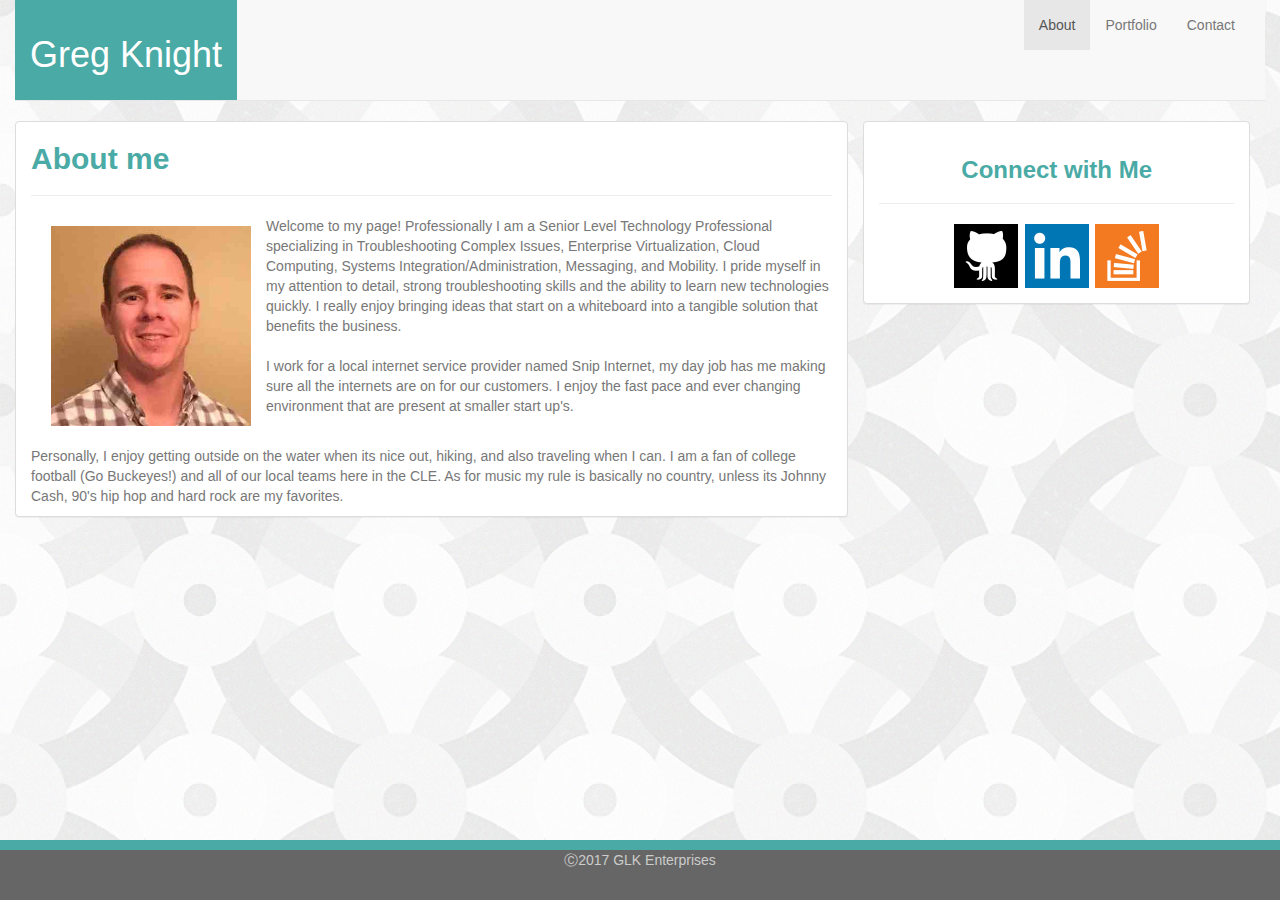
<file: Bootstrap-Portfolio/index.html>
<!DOCTYPE html>
<html>

<head>
    <title>Bootstrap Porfolio</title>
    <meta charset="utf-8">
    <meta http-equiv="X-UA-Compatible" content="IE=edge">
    <meta name="viewport" content="width=device-width, initial-scale=1">
    <meta name="description" content="Gregs Bootstrap Stuff">
    <meta name="author" content="Greg Knight">
    <!-- Bootstrap link -->
    <link rel="stylesheet" href="https://maxcdn.bootstrapcdn.com/bootstrap/3.3.7/css/bootstrap.min.css" integrity="sha384-BVYiiSIFeK1dGmJRAkycuHAHRg32OmUcww7on3RYdg4Va+PmSTsz/K68vbdEjh4u" crossorigin="anonymous">
    <link rel="stylesheet" type="text/css" href="./assets/css/style.css">
</head>

<body>
    <div class="container-fluid">
        <nav class="navbar navbar-default navbar-static-top">
            <!-- <nav class="navbar navbar-default"> -->
            <div class="container-fluid">
                <div class="navbar-header">
                    <a class="navbar-brand" href="#"><h1>Greg Knight</h1></a>
                </div>
                <ul class="nav navbar-nav">
                    <li class="active"><a href="./index.html">About</a></li>
                    <li><a href="./Portfolio.html">Portfolio</a></li>
                    <li><a href="./contact.html">Contact</a></li>
                </ul>
            </div>
        </nav>
        <div class="row">
            <div class="col-sm-12 col-md-8 main-section panel">
                <h2>About me</h2>
                <hr>
                <p class="about-me-p">
                    <img src="./assets/images/my-photo.jpg" class="img-responsive pull-left my-photo" alt="Cinque Terre" width="200" height="200"> Welcome to my page! Professionally I am a Senior Level Technology Professional specializing in Troubleshooting Complex Issues, Enterprise Virtualization, Cloud Computing, Systems Integration/Administration, Messaging, and Mobility. I pride myself in my attention to detail, strong troubleshooting skills and the ability to learn new technologies quickly. I really enjoy bringing ideas that start on a whiteboard into a tangible solution that benefits the business.
					<br>
					<br>
                I work for a local internet service provider named Snip Internet, my day job has me making sure all the internets are on for our customers. I enjoy the fast pace and ever changing environment that are present at smaller start up's.
                <br>
                <p>
                Personally, I enjoy getting outside on the water when its nice out, hiking, and also traveling when I can. I am a fan of college football (Go Buckeyes!) and all of our local teams here in the CLE. As for music my rule is basically no country, unless its Johnny Cash, 90's hip hop and hard rock are my favorites.</p>
            </div>
            <div class="col-sm-12 col-md-4">
                <div class="panel panel-default">
                    <div class="panel-body">
                        <aside class="aside">
                            <h2 class="aside-h2">Connect with Me</h2>
                            <hr class="hr">
                            <div class="aside-icons">
                                <a href="https://github.com/vGknight" target="_blank"> 
			                    				<img class="aside-icons" src="./assets/images/github.png" alt="Github"></a>
                                <a href="https://www.linkedin.com/in/vgknight/" target="_blank">
			                    				<img class="aside-icons" src="./assets/images/linkedin.png" alt="linkedin"></a>
                                <a href="https://stackoverflow.com/users/8277141/vgknight" target="_blank">
			                    				<img class="aside-icons" src="./assets/images/stackoverflow.png" alt="stackoverflow"></a>
                        </aside>
                        </div>
                    </div>
                </div>
            </div>
        </div>
    </div>
    </div>
    <footer class="footer">
        <footer class="footer">&#9400;2017 GLK Enterprises</footer>
    </footer>
</body>

</html>
</file>
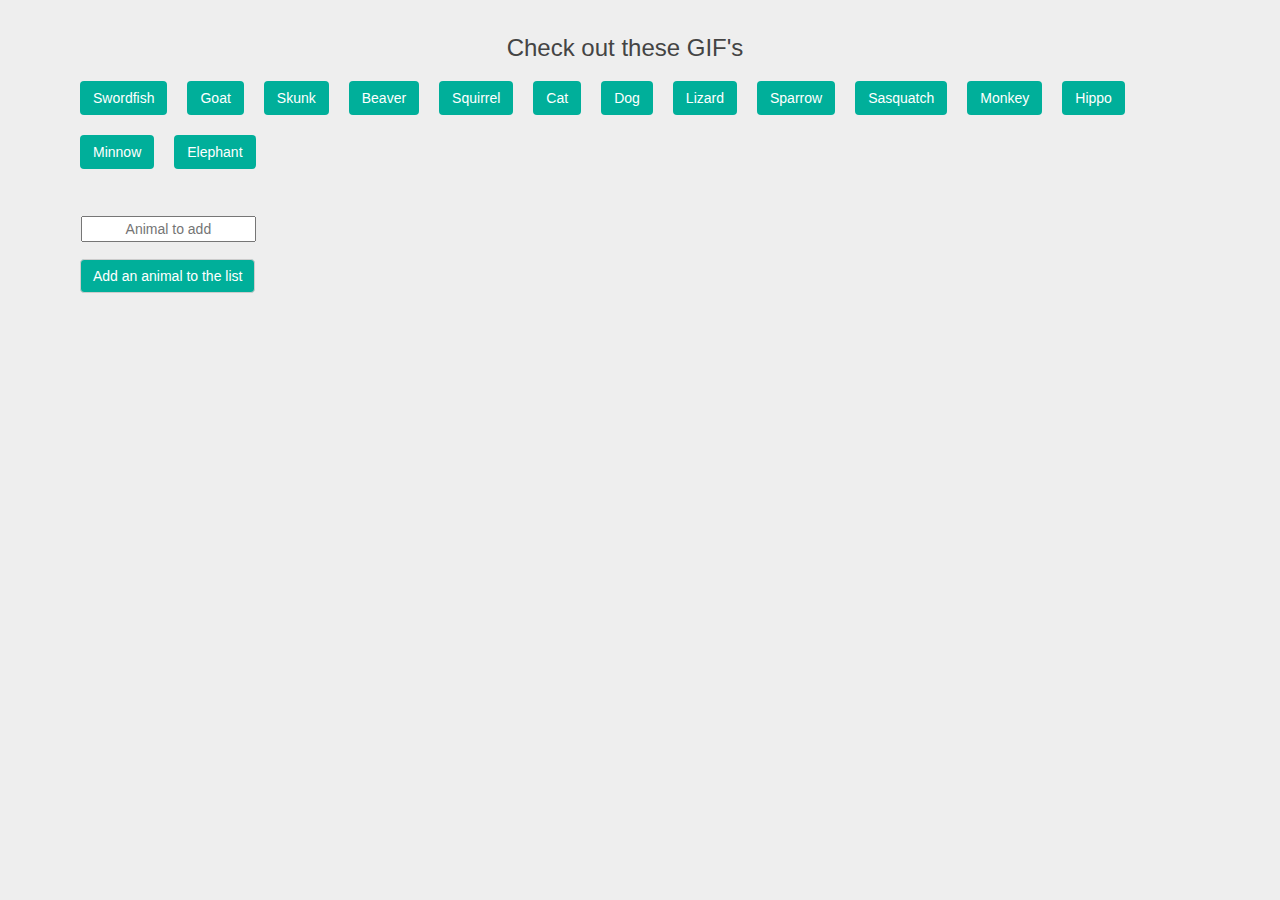
<file: HW-GifTastic/index.html>
<!DOCTYPE html>
<html>

<head>
    <title>GifTastic Homework</title>
    <script src="https://cdnjs.cloudflare.com/ajax/libs/jquery/3.2.1/jquery.min.js"></script>
    <link rel="stylesheet" type="text/css" href="./assets/css/style.css">
    <!-- Bootstrap -->
    <!-- Latest compiled and minified CSS -->
    <link rel="stylesheet" href="https://maxcdn.bootstrapcdn.com/bootstrap/3.3.7/css/bootstrap.min.css" integrity="sha384-BVYiiSIFeK1dGmJRAkycuHAHRg32OmUcww7on3RYdg4Va+PmSTsz/K68vbdEjh4u" crossorigin="anonymous">
</head>

<body>
    <div class="container">
        <div class="row col-md-12">
            <h3>Check out these GIF's</h3>
            <div id="buttons-view">
            </div>
        </div>
        <div class="row col-md-12">
            <form class="form-inline">
                <div class="header clearfix form-group" form id="animal-form">
                    <label for="animal-input"></label>
                    <input type="text form-group" id="animal-input" placeholder="Animal to add">
                    <br>
                    <input id="add-animal" type="submit" type="btn btn-default" value="Add an animal to the list" class="btn btn-default">
                </div>
            </form>
        </div>
        <div class="row col-md-12">
            <div id="gifs-appear-here" class="float-left">
            </div>
        </div>
    </div>
</body>
<script type="text/javascript " src="./assets/javascript/app.js "></script>

</html>
</file>
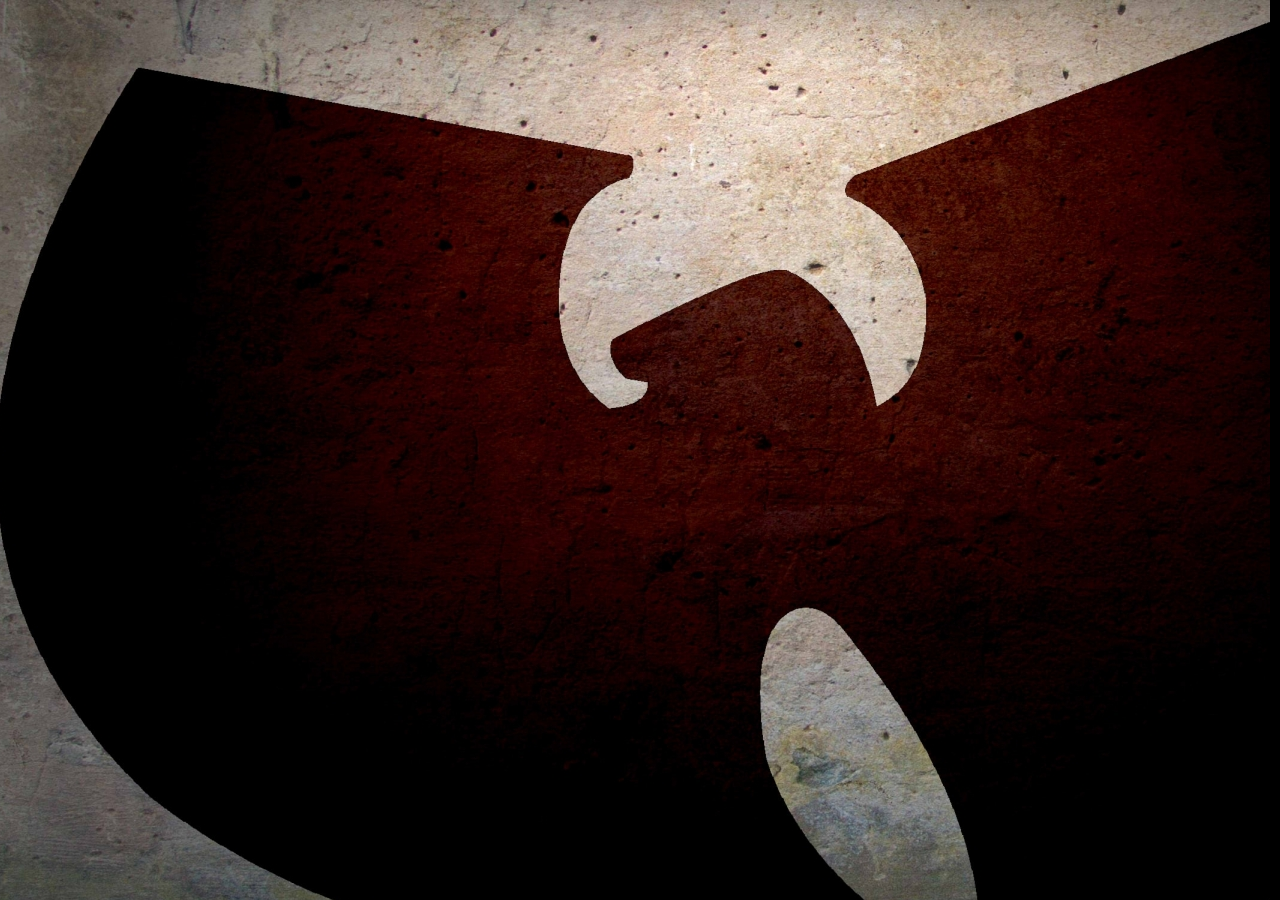
<file: HW-RPG/index.html>
<!DOCTYPE html>
<html>

<head>
    <title>RPG Game</title>
    <!-- Jquery -->
    <script src="https://ajax.googleapis.com/ajax/libs/jquery/3.2.1/jquery.min.js"></script>
    <!-- Bootstrap -->
    <!-- Latest compiled and minified CSS -->
    <link rel="stylesheet" href="https://maxcdn.bootstrapcdn.com/bootstrap/3.3.7/css/bootstrap.min.css" integrity="sha384-BVYiiSIFeK1dGmJRAkycuHAHRg32OmUcww7on3RYdg4Va+PmSTsz/K68vbdEjh4u" crossorigin="anonymous">
    <!-- My CSS -->
    <link rel="stylesheet" type="text/css" href="./assets/css/style.css">
</head>

<body>
    <div class="container">
        <div class="fade-out">
        </div>
        <div class="Row clearfix">
            <!-- Top Row -->
            <div class="col-md-12 col-lg-12" id="main-player-div">
                <h2 id="main-head">Wu-Tang RPG</h2>
                <div id="box1" class="fighters">
                    <p id="odb-health">HP: </p>
                    <p id="odb-attack">Atk: </p>
                    <p id="odb-counter">CA: </p>
                </div>
                <div id="box2" class="fighters">
                    <p id="ghost-health">HP: </p>
                    <p id="ghost-attack">Atk: </p>
                    <p id="ghost-counter">CA: </p>
                </div>
                <div id="box3" class="fighters">
                    <p id="method-health">HP: </p>
                    <p id="method-attack">Atk: </p>
                    <p id="method-counter">CA: </p>
                </div>
                <div id="box4" class="fighters">
                    <p id="rza-health">HP: </p>
                    <p id="rza-attack">Atk: </p>
                    <p id="rza-counter">CA: </p>
                </div>
            </div>
        </div>
        <div class="Row clearfix" id="my-char-div">
            <div class="col-md-10 col-lg-10" id="good-guy">
                <h2 id="pick-hero">Pick Your Character</h2>
            </div>
            <div class="col-md-2 col-lg-2">
            </div>
        </div>
        <div class="Row clearfix" id="choose-enemy">
            <div class="col-md-12 col-lg-12" id="bad-guy">
                <h2 class="hide-onload" id="enemy-h2">Choose Your Opponent</h2>
            </div>
        </div>
        <!--            <div class="Row clearfix hide-onload" id="wage-war">
                <div class="col-md-12 col-lg-12">
                    <button type="button" class="btn" id="attackBtn">Attack</button>
                    <button type="button" class="btn" id="resetBtn">Reset</button>
                </div>
            </div> -->
        <div class="Row clearfix hide-onload" id="defender">

            <!-- Top Row -->
            <div class="col-xs-9 col-sm-9 col-md-3 col-lg-2 hero-corner">
                <h2 id="hero">Hero</h2>
            </div>
            <div class="col-xs-9 col-sm-9 col-md-9 col-lg-10 hide-onload" id="opponent-area">
                <h2 id="opponent">Opponent</h2>
                <div class="enemy-corner">
                </div>
            </div>
        </div>
        <div class="Row callToAction pull-left">
            <div class="col-xs-12 col-sm-12 col-md-12 col-lg-12 hide-onload" id="wage-war">
                <button type="button" class="btn" id="attackBtn">Attack</button>
                <button type="button" class="btn" id="resetBtn">Reset</button>
            </div>
        </div>
        <div class="Row callToAction">
            <div class="col-xs-12 col-sm-12 col-md-12 col-lg-12 hide-onload" id="stats">
                <h2>Stats</h2>
                <p id="goodguy-fight"></p>
                <p id="badguy-fight"></p>
                <p id="badGuy"></p>
                <p id="goodGuy"></p>
            </div>
        </div>
        <!-- </div> -->
        <!-- </div> -->
    </div>
</body>
<script type="text/javascript " src="./assets/js/script.js "></script>

</html>
</file>
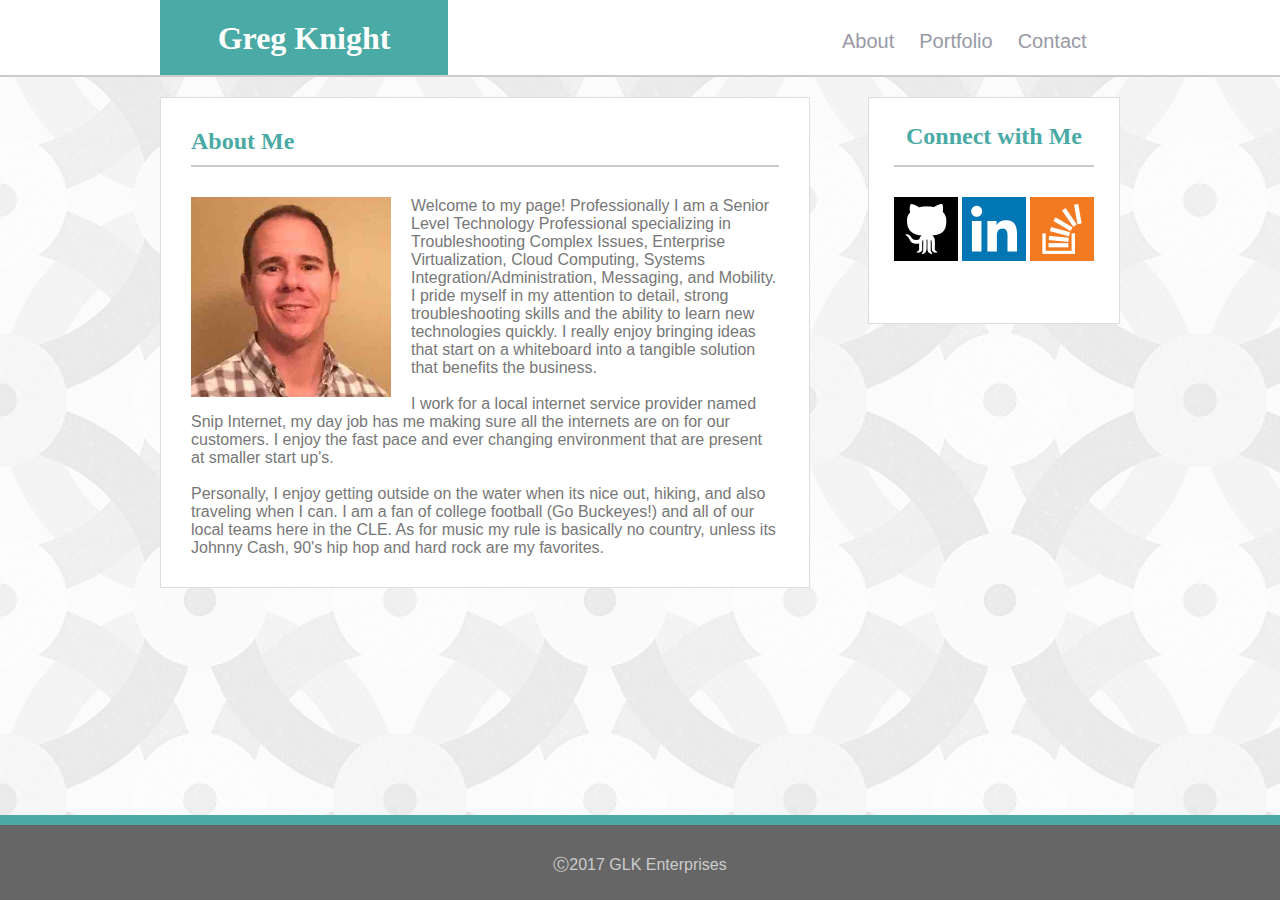
<file: Responsive-Portfolio/index.html>
<!DOCTYPE html>
<html>

<head>
    <title>My Portfolio</title>
    <meta charset="utf-8">
    <meta name="viewport" content="width=device-width, initial-scale=1.0">
    <!-- <link rel="stylesheet" type="text/css" href="./assets/css/reset.css"> -->
    <link rel="stylesheet" type="text/css" href="./assets/css/style.css">
</head>

<body>
    <header class="header">
        <div class="container-head">
            <div class="logo">
                <h1 class="logo-h1">Greg Knight</h1></div>
            <div class="placeholder"></div>
            <nav class="navbar">
                <a class="link_i" href="./index.html">About</a>
                <a class="link_p" href="./portfolio.html">Portfolio</a>
                <a class="link_c" href="./contact.html">Contact</a>
            </nav>
        </div>
    </header>
    <div class="container-content">
        <section class="section">
            <h2 class="container-h2">About Me</h2>
            <hr class="hr">
            <img class="my-photo" src="./assets/images/my-photo.jpg" width="200" height="200">
            <p class="about-me-p">Welcome to my page! Professionally I am a Senior Level Technology Professional specializing in Troubleshooting Complex Issues, Enterprise Virtualization, Cloud Computing, Systems Integration/Administration, Messaging, and Mobility. I pride myself in my attention to detail, strong troubleshooting skills and the ability to learn new technologies quickly. I really enjoy bringing ideas that start on a whiteboard into a tangible solution that benefits the business.</p>
            <br>
            <p class="about-me-p">
                I work for a local internet service provider named Snip Internet, my day job has me making sure all the internets are on for our customers. I enjoy the fast pace and ever changing environment that are present at smaller start up's.</p>
            <br>
            <p class="about-me-p">
                Personally, I enjoy getting outside on the water when its nice out, hiking, and also traveling when I can. I am a fan of college football (Go Buckeyes!) and all of our local teams here in the CLE. As for music my rule is basically no country, unless its Johnny Cash, 90's hip hop and hard rock are my favorites.</p>
        </section>
        <aside class="aside">
            <h2 class="aside-h2">Connect with Me</h2>
            <hr class="hr">
            <div class="aside-icons">
                <a href="https://github.com/vGknight" target="_blank"> 
                    <img class="aside-icons" src="./assets/images/github.png" alt="Github"></a>
                <a href="https://www.linkedin.com/in/vgknight/" target="_blank">
                    <img class="aside-icons" src="./assets/images/linkedin.png" alt="linkedin"></a>
                <a href="https://stackoverflow.com/users/8277141/vgknight" target="_blank">
                    <img class="aside-icons" src="./assets/images/stackoverflow.png" alt="stackoverflow"></a>
        </aside>
        </div>
    </div>
    </div>
    <div class="container-footer">
        <footer class="footer">&#9400;2017 GLK Enterprises</footer>
    </div>
</body>

</html>
</file>
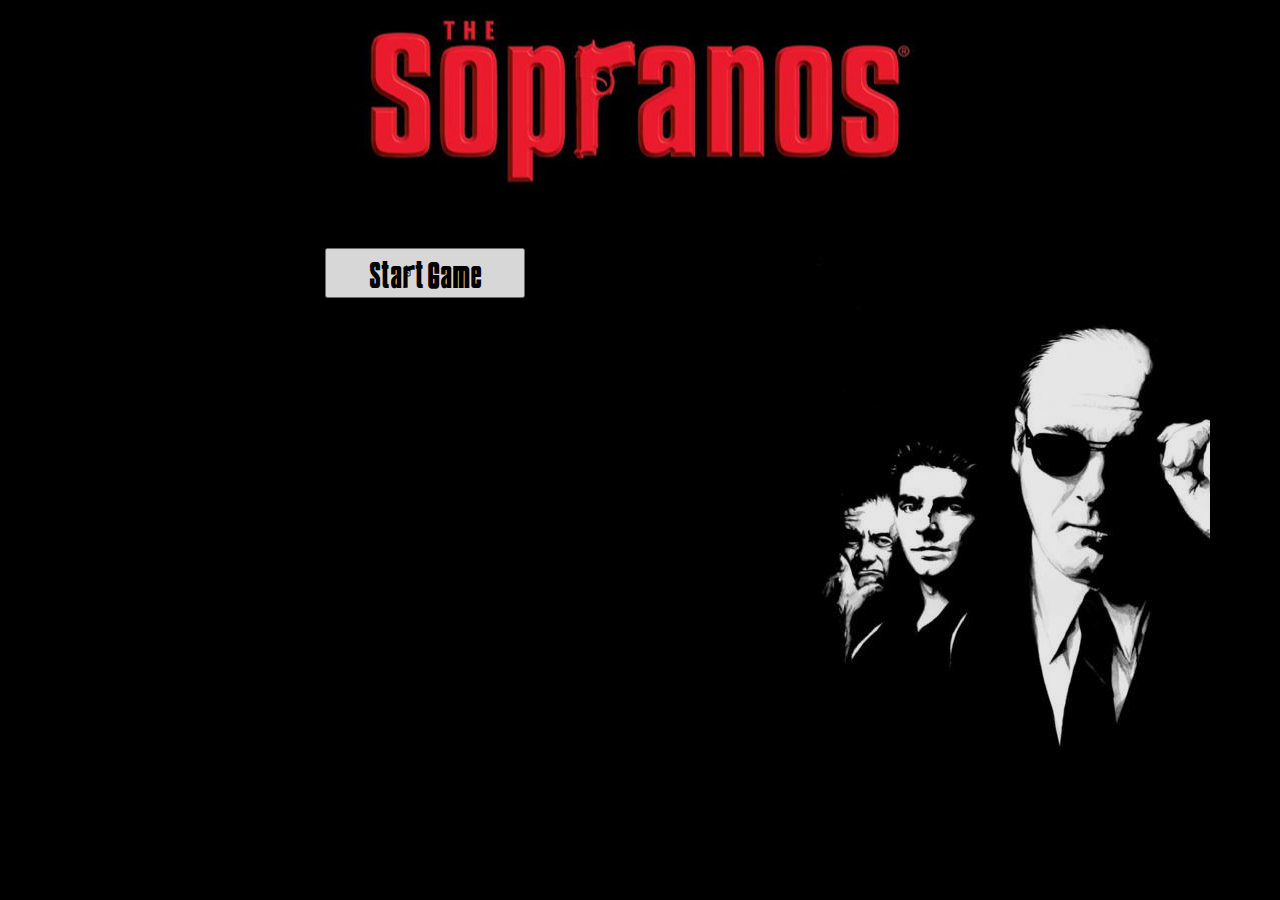
<file: TriviaGame/index.html>
<!DOCTYPE html>
<html>

<head>
    <title>Trivia Game</title>
    <script src="https://ajax.googleapis.com/ajax/libs/jquery/3.2.1/jquery.min.js"></script>
    <!-- Bootstrap -->
    <!-- Latest compiled and minified CSS -->
    <link rel="stylesheet" href="https://maxcdn.bootstrapcdn.com/bootstrap/3.3.7/css/bootstrap.min.css" integrity="sha384-BVYiiSIFeK1dGmJRAkycuHAHRg32OmUcww7on3RYdg4Va+PmSTsz/K68vbdEjh4u" crossorigin="anonymous">
    <!-- My CSS -->
    <link rel="stylesheet" type="text/css" href="./assets/css/style.css">
</head>

<body>
    <div class="container">
        <div class="header">
        </div>
        <div class="row">
            <div class="col-md-2">
            </div>
            <div class="col-md-10">
                <div class="jumbotron container-fluid">
                    <div id="game">
                        <div id="countdown">
                        </div>
                        <div id="question">
                        </div>
                        <div id="notification">
                        </div>
                        <div id="answers" class="clearfix">
                            <div id="0" class="answer clearfix">
                            </div>
                            <div id="1" class="answer clearfix">
                            </div>
                            <div id="2" class="answer clearfix">
                            </div>
                            <div id="3" class="answer clearfix">
                            </div>
                            <div id="start">
                                <button id="start-game">Start Game</button>
                                <button id="restart-game">Try Again?</button>
                            </div>
                            <div id="stats">
                                <h2 id="Correct-Guesses"></h2>
                                <h2 id="Incorrect-Guesses"></h2>
                                <h2 id="Unanswered"></h2>
                            </div>
                            <div id="countdown">
                            </div>
                        </div>
                        <div id="correct-answer">
                        </div>
                    </div>
                </div>
            </div>
            <div class="col-md-2">
            </div>
        </div>
    </div>
</body>
<script type="text/javascript " src="./assets/javascript/app.js "></script>

</html>
</file>
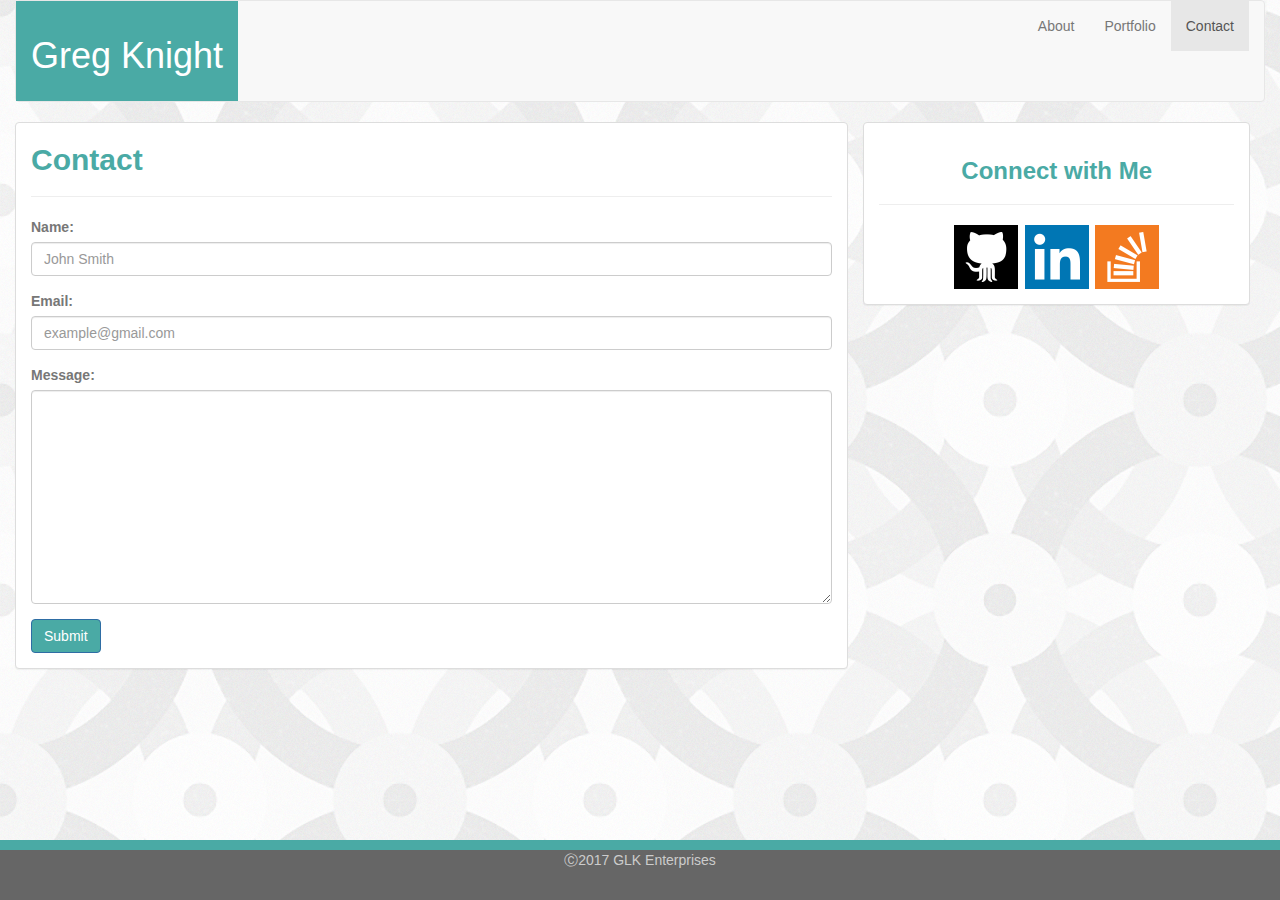
<file: Bootstrap-Portfolio/contact.html>
<!DOCTYPE html>
<html>

<head>
    <title>Bootstrap Porfolio</title>
    <meta charset="utf-8">
    <meta http-equiv="X-UA-Compatible" content="IE=edge">
    <meta name="viewport" content="width=device-width, initial-scale=1">
    <meta name="description" content="Gregs Bootstrap Stuff">
    <meta name="author" content="Greg Knight">
    <!-- Bootstrap link -->
    <link rel="stylesheet" href="https://maxcdn.bootstrapcdn.com/bootstrap/3.3.7/css/bootstrap.min.css" integrity="sha384-BVYiiSIFeK1dGmJRAkycuHAHRg32OmUcww7on3RYdg4Va+PmSTsz/K68vbdEjh4u" crossorigin="anonymous">
    <link rel="stylesheet" type="text/css" href="./assets/css/style.css">
</head>

<body>
    <div class="container-fluid">
        <nav class="navbar navbar-default">
            <div class="container-fluid">
                <div class="navbar-header">
                    <a class="navbar-brand" href="#"><h1>Greg Knight</h1></a>
                </div>
                <ul class="nav navbar-nav">
                    <li><a href="./index.html">About</a></li>
                    <li><a href="./Portfolio.html">Portfolio</a></li>
                    <li class="active"><a href="./contact.html">Contact</a></li>
                </ul>
            </div>
        </nav>
        <div class="row">
        <div class="col-sm-12 col-md-8 main-section panel">
            <h2>Contact</h2>
            <hr>
            <form>
                <div class="form-group">
                    <label for="usr">Name:</label>
                    <input type="text" class="form-control" id="usr" placeholder="John Smith">
                </div>
                <div class="form-group">
                    <label for="email">Email:</label>
                    <input type="text" class="form-control" id="email" placeholder="example@gmail.com">
                </div>
                <div class="form-group">
                    <label for="comment">Message:</label>
                    <textarea class="form-control" rows="10" id="comment"></textarea>
                </div>
                <div class="form-group">
                <button type="submit" class="btn btn-primary">Submit</button>
                </div>
            </form>
        </div>
        <div class="col-sm-12 col-md-4">
            <div class="panel panel-default">
                <div class="panel-body">
                    <aside class="aside">
                        <h2 class="aside-h2">Connect with Me</h2>
                        <hr class="hr">
                        <div class="aside-icons">
                            <a href="https://github.com/vGknight" target="_blank"> 
                                                <img class="aside-icons" src="./assets/images/github.png" alt="Github"></a>
                            <a href="https://www.linkedin.com/in/vgknight/" target="_blank">
                                                <img class="aside-icons" src="./assets/images/linkedin.png" alt="linkedin"></a>
                            <a href="https://stackoverflow.com/users/8277141/vgknight" target="_blank">
                                                <img class="aside-icons" src="./assets/images/stackoverflow.png" alt="stackoverflow"></a>
                    </aside>
                    </div>
                </div>
            </div>
        </div>
        </div>
    </div>
    </div>
    <footer class="footer">
        <footer class="footer">&#9400;2017 GLK Enterprises</footer>
    </footer>
</body>

</html>
</file>
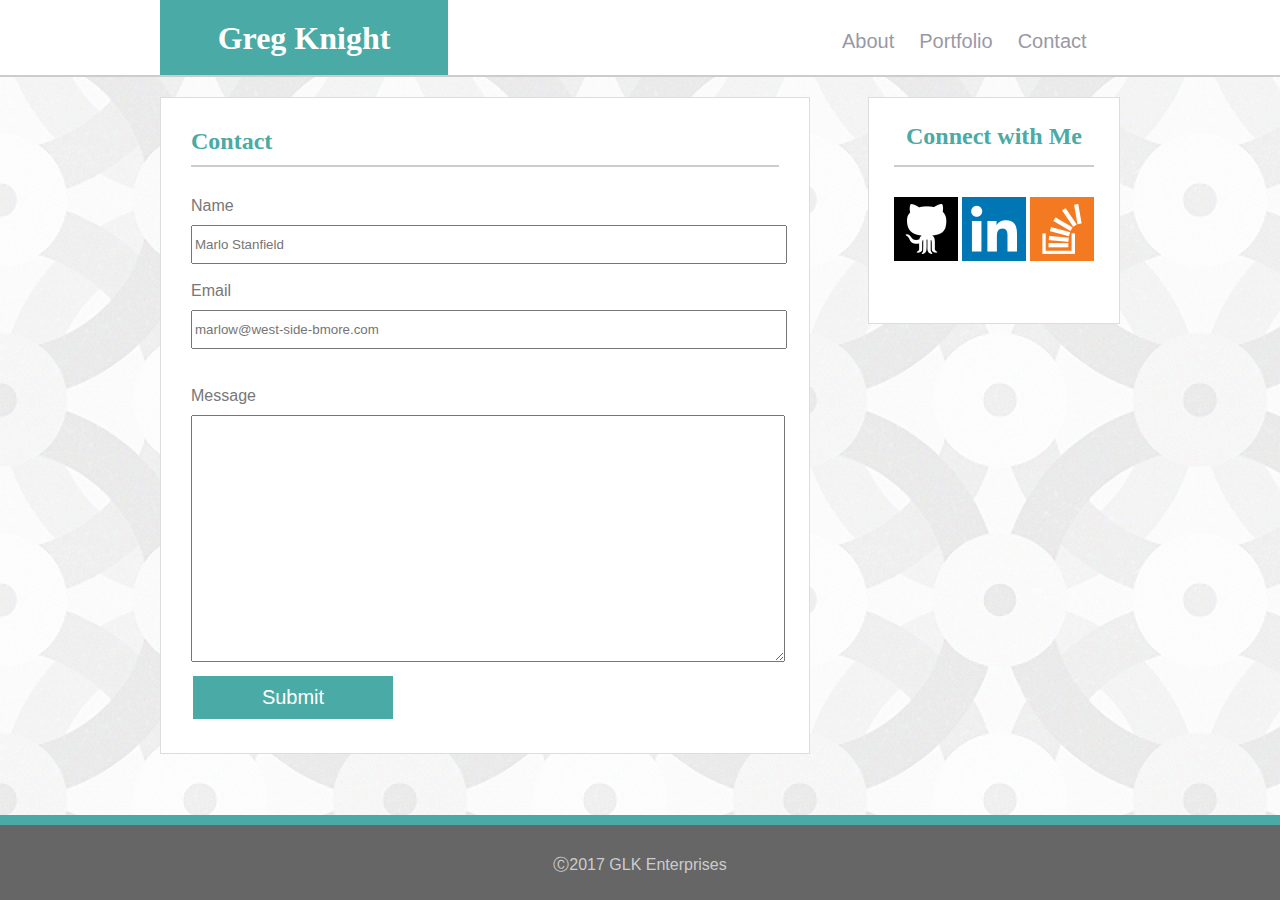
<file: Responsive-Portfolio/contact.html>
<!DOCTYPE html>
<html>

<head>
    <title>My Portfolio</title>
    <meta charset="utf-8">
    <meta name="viewport" content="width=device-width, initial-scale=1.0">
    <!-- <link rel="stylesheet" type="text/css" href="./assets/css/reset.css"> -->
    <link rel="stylesheet" type="text/css" href="./assets/css/style.css">
</head>

<body>
    <header class="header">
        <div class="container-head">
            <div class="logo">
                <h1 class="logo-h1">Greg Knight</h1></div>
            <div class="placeholder"></div>
            <nav class="navbar">
                <a class="link_i" href="./index.html">About</a>
                <a class="link_p" href="./portfolio.html">Portfolio</a>
                <a class="link_c" href="./contact.html">Contact</a>
            </nav>
        </div>
    </header>
    <div class="container-content">
        <section class="section">
            <h2 class="container-h2">Contact</h2>
            <hr class="hr">
            <form class="clear" action="/some_endpoint.php" id="contactForm">
                <div id="form-name">
                    Name
                    <br>
                    <input type="text" name="firstname" placeholder="Marlo Stanfield">
                </div>
                <div id="form-email">
                    <br> Email
                    <input type="text" name="lastname" placeholder="marlow@west-side-bmore.com">
                </div>
                <div id="form-contact">
                    <br> Message
                    <textarea id="message" rows="15" cols="50" name="comment">
                    </textarea>
                </div>
                <input class="button" type="button" value="Submit">
            </form>
        </section>
        <aside class="aside">
            <h2 class="aside-h2">Connect with Me</h2>
            <hr class="hr">
            <div class="aside-icons">
                <a href="https://github.com/vGknight" target="_blank"> 
                    <img class="aside-icons" src="./assets/images/github.png" alt="Github"></a>
                <a href="https://www.linkedin.com/in/vgknight/" target="_blank">
                    <img class="aside-icons" src="./assets/images/linkedin.png" alt="linkedin"></a>
                <a href="https://stackoverflow.com/users/8277141/vgknight" target="_blank">
                    <img class="aside-icons" src="./assets/images/stackoverflow.png" alt="stackoverflow"></a>
        </aside>
        </div>
    </div>
    </div>
    <div class="container-footer">
        <footer class="footer">&#9400;2017 GLK Enterprises</footer>
    </div>
</body>

</html>
</file>
<file: Bootstrap-Portfolio/assets/css/style.css>
html {
    position: relative;
    min-height: 100%;
}

body {
    background-image: url("../images/backround.png") !important;
    /*height: 100%;*/
    margin-bottom: 60px;
    /*sticky footer push to bottom*/
}

h2 {
    color: #4aaaa5;
    font-weight: bold;
}

p {
    float: left;
}

.my-photo {
    margin: 10px 15px 10px 20px;
}


.col-md-8 {
    background-color: white;
    overflow: auto;
    border: 1px solid #ddd;
}

.navish {
    background-color: white;
    border-bottom: 2px solid #cccccc;
}

.aside {
    text-align: center;
}

.nav,
.navbar-nav {
    float: right;
}

.footer {
    position: absolute;
    bottom: 0;
    width: 100%;
    height: 60px;
    text-align: center;
    border-top: 10px solid #4aaaa5;
    background-color: #666666;
    color: #cccccc;
    font-family: 'Arial', 'Helvetica Neue', Helvetica, sans-serif;
    clear: both;
}

.panel-default {
    max-height: 200px;
    width: 100%
}

.panel-body {
    max-height: initial;
    overflow: auto;
}

.main-section {
    color: #777777;
}

.aside-h2,
.panel-body {
    text-align: center;
    font-weight: bold;
    color: #4aaaa5;
    font-family: 'Arial', 'Helvetica Neue', Helvetica, sans-serif !important;
    font-size: 24px;
}

.navbar-brand,
.navbar-header {
    background-color: #4aaaa5;
    color: white !important;
    height: inherit;
}


.btn-primary {
    background-color: #4aaaa5;
}

.row {
    margin: 0;
}
</file>
<file: HW-GifTastic/assets/css/style.css>
body {
    background-color: #eee!important;
    color: #444!important;
}

.btn,
.btn-default {
    margin: 10px!important;
    color: white!important;
    background-color: #00AF9A!important;
}

.form-group {
    margin: 10px, 0, 0, 0;
}

.gif {
    margin: 10px;
    border-style: solid!important;
    float: left!important;
    height: 200px;
    width: 220px;
}

.float-left {
    margin: 10px;
    text-align: center;

    float: left!important;
}

#animal-input {

    text-align: center;
    margin: 7px!important;
    width: 175px!important;
}

.row {
    margin: 15px;
}
h3{
	text-align:center;
}
</file>
<file: HW-RPG/assets/css/style.css>
body{
	background-image: url(../images/backround.jpg);
	background-position: right 10px top;
	/*background-image: */
	/*color: white;*/
	/*opacity:.5;*/
	background-repeat: no-repeat;
	background-color: black;
}

h1{
	/*color: white;*/
}

#box1,#box2,#box3,#box4{
	max-width: 300px;
	max-height: 300px;
	padding: 3px;
	/*background-color: yellow;*/
	float: left!important;
	border: solid;
	margin: 10px;
	/*opacity:1!important;*/

}
#main-player-div,
#my-char-div,
#choose-enemy,
#defender{
	/*border:solid;*/
	/*background-color: yellow;*/
	/*opacity: 1!important;*/
}

.enemy{
	background-color: red;
	border-color:red!important;
}

.hero{
	background-color: green;
	border: solid;
	border-color: green!important;

}

.dead{
	
	/*display: none;*/
	/*visibility: hidden;*/

}
#main-head{
	text-align: right;
}

#box1{
	background-image: url(../images/odb-1.jpg);
	 /*background-size: 300px 300px;*/
    background-repeat: no-repeat;
    width: 190px;
    height: 190px;
    /*background-color: blue;*/


}

#box2{
	background-image: url(../images/ghostface-1.jpg);
	 /*background-size: 300px 300px;*/
    background-repeat: no-repeat;
    width: 190px;
    height: 190px;
    /*background-color: blue;*/


}

#box3{
	background-image: url(../images/method_man1.jpg);
	 /*background-size: 300px 300px;*/
    background-repeat: no-repeat;
    width: 190px;
    height: 190px;
    /*background-color: blue;*/


}
#box4{
	background-image: url(../images/rza-1.jpg);
	 /*background-size: 300px 300px;*/
    background-repeat: no-repeat;
    width: 190px;
    height: 190px;
    /*background-color: blue;*/



}

#button_p1{
	background-image: url(../images/rza.jpg);
	 /*background-size: 300px 300px;*/
    background-repeat: no-repeat;
    width: 190px;
    height: 190px;
    background-color: blue;

}
.Row{
	margin-top: 10px!important;
}

.fade{
	opacity: .25;
}

#pick-hero,
.callToAction{
	color:white;
}

.hide-onload,
.display-none,
.view-hidden{
	/*display: none!important;*/
	/*visibility: hidden;*/
	display: none;
}

#wage-war{
	text-align: center;
}
.fighters p{
	text-align: right;
	color: green;
	margin-top: 18px;
}

p{
	font-weight: bold;
}
/*.fade-out{
	background-color: black;
}*/

/*.fade-out{
    height: 2100px;
    width: 2100px;
    position:absolute;
    z-index: 99;
    background-color: red;
}*/
</file>
<file: Responsive-Portfolio/assets/css/style.css>
* {

    margin: 0px;
}

html {
    background-image: url("../images/backround.png");
    height: 100%;
}

body {
    height: 100%;
    display: flex;
    flex-direction: column;
}

header {
    height: 75px;
    background-color: #ffffff;
    margin: 0px;
    border-bottom: 2px solid #cccccc;
}

.container-h2 {
    color: #4aaaa5;
    margin-bottom: 10px;
    font-family: 'Georgia', 'Times New Roman', serif;
}

.section {
    color: #777777;
    font-family: 'Arial', 'Helvetica Neue', Helvetica, sans-serif;
    float: left;
    max-width: 650px;
    padding: 30px;
    margin: 20px 0 40px;
    background: #fff;
    border: 1px solid #ddd;
    width: 61.3%;
    background-color: #ffffff;
}



.container-head {

    width: 960px;
    height: inherit;
    margin: 0 auto;
}

.logo {
    background-color: #4aaaa5;
    color: white;
    width: 30%;
    height: 100%;
    float: left;
    text-align: center;
}

.logo-h1 {
    position: relative;
    top: 20px;
    display: block;
    font-size: 2em;
    font-weight: bold;
}

.placeholder {

    height: 10px;
    width: 40%;
    height: 100%;
    float: left;
    visibility: hidden;
}

.navbar {

    width: 30%;
    height: 100%;
    float: left;
    position: relative;
    top: 30px;
    font-size: 20px;
}

.link_i,
.link_p,
.link_c {
    margin: 10px;
    color: #9999A5;
    font-family: 'Arial', 'Helvetica Neue', Helvetica, sans-serif;
    text-decoration: none;
}

.clearfix {
    overflow: auto;
}

.container-content {
    width: 960px;
    margin: 0 auto;
    flex: 1 0 auto;
}

.my-photo {
    float: left;
    margin: 0 20px 0 0;
}



.aside-h2 {
    text-align: center;
    font-weight: bold;
    color: #4aaaa5;
    margin-bottom: 15px;
}

.hr {
    border: .5px solid #cccccc;
    margin-bottom: 30px;
}

.aside {
    max-width: 200px;
    width: 100%;
    height: 175px;
    background-color: #ffffff;
    float: right;
    margin: 20px 0 0 0;
    padding: 25px;
    text-align: center;
    border: 1px solid #ddd;
}

.button {
    color: #4aaaa5;
    background-color: #4aaaa5;
    border: none;
    color: white;
    padding: 10px 25px;
    text-align: center;
    text-decoration: none;
    display: inline-block;
    font-size: 20px;
    margin: 4px 2px;
    width: 200px;
}

.aside-icons {
    margin: 0 auto;
}

.footer {
    clear: both;
    background-color: #666666;
    height: 45px;
    text-align: center;
    padding-top: 30px;
    border-top: 10px solid #4aaaa5;
    color: #cccccc;
    font-family: 'Arial', 'Helvetica Neue', Helvetica, sans-serif;
}



.portfolio-main {
    width: 100%;
    /*background-color: pink;*/
    overflow: auto;
}

.work {
    position: relative;
    width: 274px;
    float: left;
    margin: 20px 0px;
}

.work-even {
    margin-right: 40px;
}


input,
#form-contact,
#message {
    display: block;
    width: 100%;
    padding-top: 10px;
    padding-bottom: 10px;
    margin-top: 10px;
}

.work h3 {
    position: absolute;
    bottom: 20px;
    width: 90%;
    padding: 5%;
    margin-bottom: 0;
    font-weight: 300;
    line-height: 30px;
    color: #fff;
    text-align: center;
    background: #4aaaa5;
    border-bottom: 0;
}

.work img {
    width: 100%;
    opacity: 0.8;
}

.aside-content {
    width: 100%;
}

@media only screen and (max-width: 960px) {
    /* For mobile phones: */
    .container-head,
    .container-content {
        width: 650px;
    }

    .placeholder {
        width: 29%
    }
    .navbar {
        width: auto;
    }
    form,
    .section {
        width: 300px;
    }
}

@media only screen and (max-width: 768px) {
 
    .container-head,
    .container-content {
        width: 650px;
    }

    .placeholder {
        width: 29%
    }
    .navbar {
        width: auto;
    }
    form,
    .section {
        width: 90%;
        max-width: 100%;
    }
    .aside,
    .aside-h2 {
        width: 627px;
        max-width: 100%;
        float: left;
        text-align: left;
        margin: 5px 0 10px 0;
        padding: 10px 10px 10px 10px;
    }
    .aside .hr {
        width: 95%;
        margin: 10px 10px 10px 10px;
    }
    .aside-icons {
        padding: 5px;
    }
    .work {
        width: 270px;
    }
}


@media only screen and (max-width: 640px) {
 
    .container-head,

    .logo {
        width: 100%;
    }
    .container-content {
        width: 280px;
        margin-top: 75px;
    }

    .placeholder {
        width: 29%;
        display: none;
    }
    .logo {
        /*clear: right;*/
    }
    .navbar {
        width: 100%;
        text-align: center;
        height: 50px;
        top: 0px;
        background-color: white;
        padding: 15px 0 0 0;
    }
    form,
    .section {
        width: 90%;
        max-width: 100%;
    }
    .aside,
    .aside-h2 {
        width: 627px;
        max-width: 100%;
        float: left;
        text-align: left;
        margin: 5px 0 10px 0;
        padding: 10px 10px 10px 10px;
    }
    .aside .hr {
        width: 95%;
        margin: 10px 10px 10px 10px;
    }
    .aside-icons {
        padding: 5px;
    }
    .work {
        width: 270px;
    }
    .link_i,
    .link2,
    .link3 {
        top: 20px;
    }
    .my-photo {
        padding: 0 0 20px 0;
    }
}
</file>
<file: TriviaGame/assets/css/style.css>
@font-face {
    font-family: Mobsters;
    src: local("Mobsters"),
    url("./mobsters.ttf");
}

body {

    height: 100%;
    background-color: black;
    font-family: Mobsters!important;
    letter-spacing: 2px;
}

[id="0"],
[id="1"],
[id="2"],
[id="3"] {
    color: red!important;
}


.jumbotron {
    min-height: 620px;
    opacity: .90;
    background-image: url(../images/sopranos.jpg);
    background-repeat: no-repeat;
}

.header {
    height: 100px;
}

#question {
    text-align: left;
    color: white;
    letter-spacing: 2px;
    max-width: 80%;
}

#answers,
#correct-answer,
#notification {
    text-align: left;
    color: white!important;
}

#notification,
#countdown,
#stats {
    text-align: left;
    color: white!important;
    font-size: 20px;
}

#start {
    height: 50px;
}

#start-game,
#restart-game {
    width: 200px;
    height: 50px;
    font-size: 36px;
    color: black;
}


.header {
    background-image: url(../images/head.jpg);
    background-repeat: no-repeat;
    background-position: center;
    height: 200px;
}
</file>
